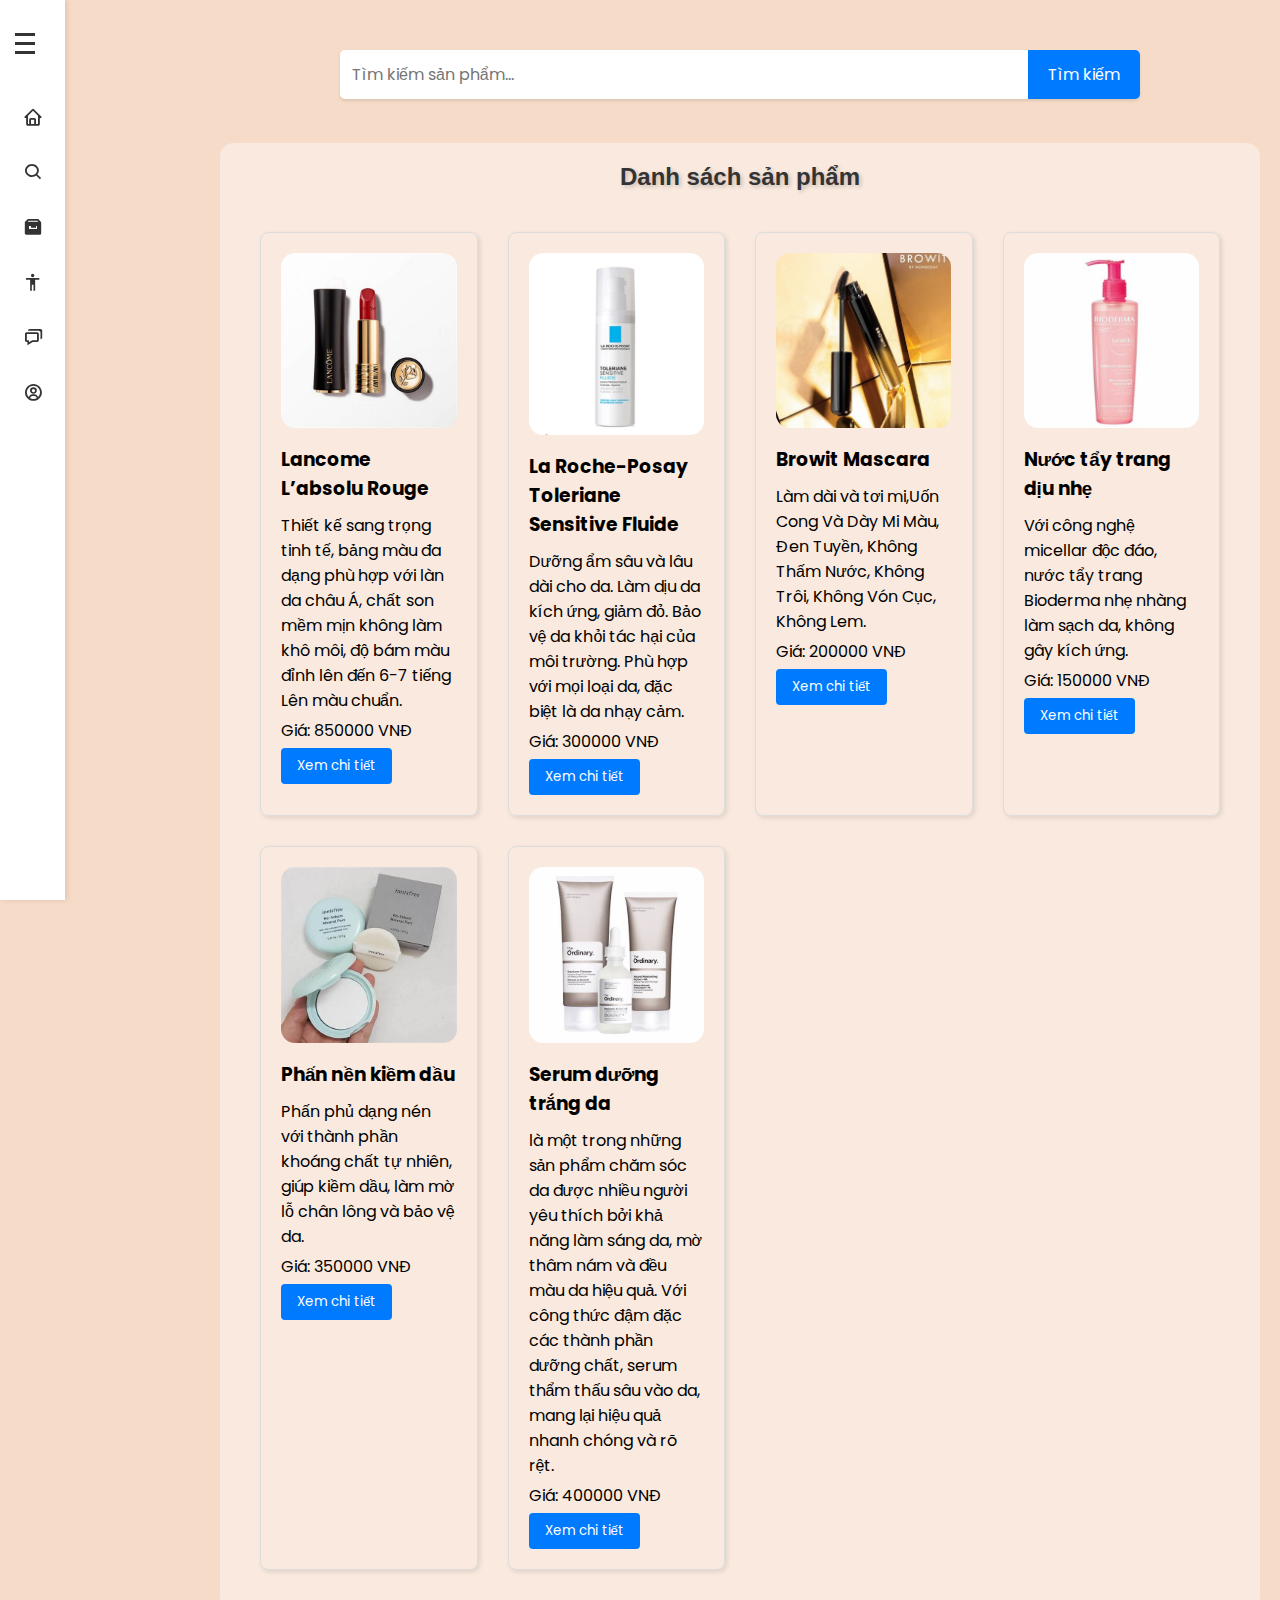
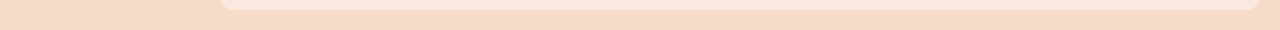
<file: Home/Search/Search.html>
<!DOCTYPE html>
<html>
    <head>
    <meta charset="UTF-8">
    <meta name="viewport" content="width=device-width, initial-scale=1.0">
    <title>Trang web của tôi</title>
        <link rel="stylesheet" href="Search.css">
        <link href='https://unpkg.com/boxicons@2.1.4/css/boxicons.min.css' rel='stylesheet'>
    </head>
    <body>
        <nav class="sidebar active">
            <header>
                <button class="menu-toggle" id="menu-toggle">
                    <div class="menu">
                        <span></span>
                        <span></span>
                        <span></span>
                    </div>
                </button>
        </header>
        <div class="Menu-list">
            <ul>
                <li class="navlink">
                    <a href="../index.html">
                        <i class="bx bx-home"></i>
                        <span class="text nav t">Home</span>
                    </a>
                </li>
                <li class="navlink">
                    <a href="Search.html">
                        <i class="bx bx-search"></i>
                        <span class="text nav t">Search</span>
                    </a>
                </li>
                <li class="navlink">
                    <a href="../Cosmetics/Cosmetics.html">
                        <i class='bx bxs-archive'></i>
                        <span class="text nav t">Cosmetics</span>
                    </a>
                </li>
                <li class="navlink">
                    <a href="#">
                        <i class='bx bx-body'></i>
                        <span class="text nav t">Service</span>
                    </a>
                </li>
                <li class="navlink">
                    <a href="#">
                        <i class="bx bx-chat"></i>
                        <span class="text nav t">Chatbox</span>
                    </a>
                </li>
                <li class="navlink">
                    <a href="../Login/login.html">
                        <i class='bx bx-user-circle'></i>
                        <span class="text nav t">Login</span>
                    </a>
                </li>
            </ul>
        </div>
         <div class="social">
            <ul>
                <li>
                    <a href="https://www.facebook.com/AlYT.XD">
                        <i class='bx bxl-facebook'></i>
                    </a>
                </li>
                <li>
                    <a href="#">
                        <i class='bx bxl-twitter'></i>
                    </a>
                </li>
                <li>
                    <a href="#">
                        <i class='bx bxl-instagram'></i>
                    </a>
                </li>
                <li>
                    <a href="#">
                        <i class='bx bxl-linkedin'></i>
                    </a>
                </li>
            </ul>
          </nav>
      <main class="content">
        <header class="main-header">
          <div class="search-container">
            <input type="text" placeholder="Tìm kiếm sản phẩm...">
            <button>Tìm kiếm</button>
          </div>
        </header>
      
        <section class="product-section">
          <div class="Prd-title">
            <h2>Danh sách sản phẩm</h2>
          </div>
          <div class="product-container" id="product-list"></div> </section>
      
        <div id="product-modal" class="modal">
          <div class="modal-content">
            <span class="close-button">&times;</span>
            <div id="modal-product-details"></div>
          </div>
        </div>
      </main>
      
        <script src="Search.js"></script>
    </body>
    </html>
</file>
<file: Home/Search/Search.css>
@import url('https://fonts.googleapis.com/css2?family=Poppins:wght@300;400;500;600;700&display=swap');

*{
    font-family: 'Poppins', sans-serif;
    margin: 0;
    padding: 0;
    box-sizing: border-box;
}
body{
    height: 100vh;
    background-color: #f6dbc8;
}
.sidebar .text{
    font-size: 16px;
    font-weight: 500;
    color: #707070;
}
.sidebar .image{
    min-width: 60px;
    display: flex;
    align-items: center;
}
/* Sidebar */
.sidebar{
    position: fixed;
    top: 0;
    left: 0;
    height: 100vh;
    width: 200px;
    background-color: #ffffff;
    transition: width 0.3s ease; /* Smooth transition for width */
    overflow-x: hidden; /* Hide horizontal overflow */
     box-shadow: 2px 0 5px rgba(0, 0, 0, 0.1); /* Thêm bóng đổ nhẹ */
}
/* active */

.sidebar.active {
    width: 65px; 
    height: 100vh;
}
.sidebar.active .text ,
.sidebar.active .social,
.sidebar.active .social li, 
.sidebar.active .social li a, 
.sidebar.active .social li i{
    display: none; /* Ẩn tất cả nội dung */
    margin: 0; /* Loại bỏ margin */
    padding: 0; /* Loại bỏ padding */
    
}

.sidebar.active .menu {
    display: flex; 
    flex-direction: column;
    align-items: center;
    justify-content: center;
    margin: 20px auto; /* Can giữa menu */
    margin-left: 5px;
}
.sidebar.active .Menu-list{
    display: menu-list;
    padding: 10px;
}
.sidebar.active .menu span {
    display: block;
    width: 20px;
    height: 3px;
    background-color: #333;
    margin: 3px 0;
    transition: background-color 0.3s ease;
}

.sidebar.active .menu:hover span {
    background-color: #007bff;
}
/* Menu */

.menu-toggle {
    background: none;
    border: none;
    cursor: pointer;
    padding: 10px;
    display: flex; /* Để căn giữa các span */
    align-items: center; 
    justify-content: center;
}

.sidebar .menu {
    width: 20px; 
    display: flex;
    flex-direction: column;
    align-items: center;
    justify-content: center;
    margin: 20px auto; /* Căn giữa menu */
    transition: margin 0.3s ease; 
    margin-left: 5px;
}

.menu span {
    display: block;
    width: 100%;
    height: 3px;
    background-color: #333; 
    margin: 3px 0;
    transition: 0.3s; 
    text-align: center;
}
/* Menulist */
.sidebar .Menu-list{
    height: 60%;
    margin-left: 5%;
}
.Menu-list {
    padding: 20px;
}

.Menu-list ul {
    list-style: none;
    padding: 0;
    margin: 0;
}

.Menu-list li {
    margin-bottom: 15px;
}

.Menu-list a {
    display: flex;
    align-items: center;
    text-decoration: none; /* Loại bỏ gạch chân */
    color: #333;
    padding: 10px;
    border-radius: 5px;
    transition: background-color 0.3s ease;
    white-space: nowrap;
    min-height: 40px; /* Đặt chiều cao tối thiểu */
}

.Menu-list a:hover {
    background-color: #e0e0e0;
}

.Menu-list i {
    margin-right: 10px;
    font-size: 20px;
    width: 20px;
    text-align: center;
}

.Menu-list .text {
    flex-grow: 1;
}

/* Kiểu dáng cho active link */
.Menu-list a.active {
    background-color: #007bff;
    color: white;
}
/* contact menu */
.sidebar .social {
    position: absolute; /* Đặt vị trí tuyệt đối */
    bottom: 0; /* Canh chỉnh xuống dưới cùng */
    left: 0; /* Canh chỉnh sang trái */
    width: 100%; /* Chiếm toàn bộ chiều rộng của sidebar */
    display: flex;
    align-items: center;
    justify-content: center;
    gap: 10px;
    padding: 10px 0; /* Thêm padding trên và dưới để tạo khoảng trống */
    margin-bottom: 24px;
}
.social ul {
    list-style: none;
    padding: 0;
    margin: 0;
    display: flex;
    align-items: center;
    justify-content: center;
    gap: 15px;
}
.social li a {
    display: inline-flex;
    align-items: center;
    justify-content: center;
    width: 30px; /* Điều chỉnh kích thước icon cho phù hợp */
    height: 30px;
    border-radius: 50%;
    background-color: #eee;
    color: #333;
    text-decoration: none;
    transition: background-color 0.3s ease, transform 0.2s ease;
}
.social li a:hover {
    background-color: #007bff;
    color: white;
    transform: scale(1.1);
}

.social li i {
    font-size: 16px; /* Điều chỉnh kích thước icon cho phù hợp */
}
/* CSS cho trạng thái active của sidebar */
.sidebar.active .social {
    display: flex; /* Hiển thị lại social icon */
    width: 100%;
    justify-content: center;
}
/* Main content */
.main-header {
    display: flex;
    justify-content: center;
    padding: 30px; /* Tăng padding để thanh tìm kiếm lớn hơn */
}
.search-container {
    display: flex;
    width: 90%;
    max-width: 800px; /* Giảm chiều rộng tối đa */
    border-radius: 5px; /* Bo tròn góc container */
    overflow: hidden; /* Ẩn viền thừa khi hover */
    box-shadow: 0px 2px 3px rgba(0, 0, 0, 0.1); /* Thêm bóng đổ cho container */
    transition: box-shadow 0.3s ease; /* Hiệu ứng bóng đổ khi hover */
}

.search-container:hover {
    box-shadow: 0px 3px 7px rgba(0, 0, 0, 0.15); /* Bóng đổ đậm hơn khi hover */
}
.search-container input {
    flex-grow: 1;
    padding: 12px; /* Tăng padding */
    border: none; /* Loại bỏ viền mặc định */
    font-size: 16px;
    outline: none; /* Loại bỏ viền khi focus */
    transition: background-color 0.3s ease; /* Hiệu ứng màu nền khi hover */
}
.search-container input:hover {
    background-color: #f0f0f0; /* Màu nền nhạt khi hover */
}
.search-container button {
    padding: 12px 20px; /* Tăng padding */
    background-color: #007bff;
    color: white;
    border: none;
    font-size: 16px;
    cursor: pointer;
    transition: background-color 0.3s ease; /* Hiệu ứng màu nền khi hover */
}
.search-container button:hover {
    background-color: #0056b3; /* Màu nền đậm hơn khi hover */
}
.content {
    margin-left: 200px; 
    padding: 20px;
    transition: margin-left 0.3s ease;
}
.product-section {
  margin-top: 14px;
    padding: 20px; /* Thêm padding cho section */
    background-color: rgba(255, 255, 255, 0.4); /* Màu nền cho section */
    /* Các thuộc tính CSS khác cho section nếu cần */
    border-radius: 14px;
  }
.product-section .Prd-title h2 {
    font-family: "Montserrat", sans-serif;
    font-size: 24px;
    line-height: 1.2;
    color: #333;
    font-weight: bold;
    text-align: center;
    text-shadow: 2px 2px 4px rgba(0, 0, 0, 0.2);
    margin-bottom: 20px; /* Thêm khoảng cách dưới tiêu đề */
    align-self: center;
  }
.product-container {
    display: grid;
    grid-template-columns: repeat(4, 1fr); /* Tạo bố cục linh hoạt */
    gap: 30px;
    padding: 20px;
  }
  
.product {
    border: 1px solid #ddd;
    border-radius: 8px;
    padding: 20px;
    box-shadow: 2px 2px 5px rgba(0, 0, 0, 0.1);
    transition: transform 0.2s ease;
  }
  
.product:hover {
    transform: scale(1.02);
  }
  
.product img {
    max-width: 100%;
    height: auto;
    border-radius: 14px;
    margin-bottom: 10px;
  }
  
.product h3 {
    margin-bottom: 10px;
  }
  
.product p {
    margin-bottom: 5px;
  }
  
.product .details {
    display: none; /* Ẩn thông tin chi tiết ban đầu */
    margin-top: 10px;
  }
  
  .product button {
    background-color: #007bff;
    color: white;
    padding: 8px 16px;
    border: none;
    border-radius: 4px;
    cursor: pointer;
    transition: background-color 0.2s ease;
  }
  
.product button:hover {
    background-color: #0056b3;
  }
.modal {
    display: none; /* Ẩn modal ban đầu */
    position: fixed;
    z-index: 1;
    left: 0;
    top: 0;
    width: 100%;
    height: 100%;
    overflow: auto;
    background-color: rgba(0, 0, 0, 0.4);
  }
  
.modal-content {
    background-color: #fefefe;
    margin: 15% auto;
    padding: 20px;
    border: 1px solid #888;
    width: 80%;
    max-width: 600px;
    height: 50%;
    max-height: 400px;
    border-radius: 8px;
  }
  
.close-button {
    color: #aaa;
    float: right;
    font-size: 28px;
    font-weight: bold;
    cursor: pointer;
  }
  
  /* ... (CSS cho thông tin chi tiết trong modal) */
#modal-product-details img {
    max-width: 200px;
    height: auto;
    float: left;
    margin-right: 20px;
    border-radius: 14px;
  }
  
#modal-product-details h2 {
    margin-bottom: 10px;
  }
#modal-product-details p {
    margin-bottom: 5px;
  }
  /* footer */
.footer {
    bottom: 0;
    margin-top: 14px;
    max-width: 960px; 
    margin: 0 auto; 
    display: flex; 
    justify-content: center; 
    align-items: center; 
}

.footer-text {
    font-size: 14px; 
    opacity: 0.8; 
}
/* Scrollbar */
::-webkit-scrollbar {
    width: 10px; /* Độ rộng của thanh cuộn */
  }
  
  /* Phần track của thanh cuộn */
::-webkit-scrollbar-track {
    background:  #f6dbc8;
  }
  
  /* Phần thumb của thanh cuộn */
::-webkit-scrollbar-thumb {
    background: #f89d9d; 
    border-radius: 5px; 
  }
</file>
